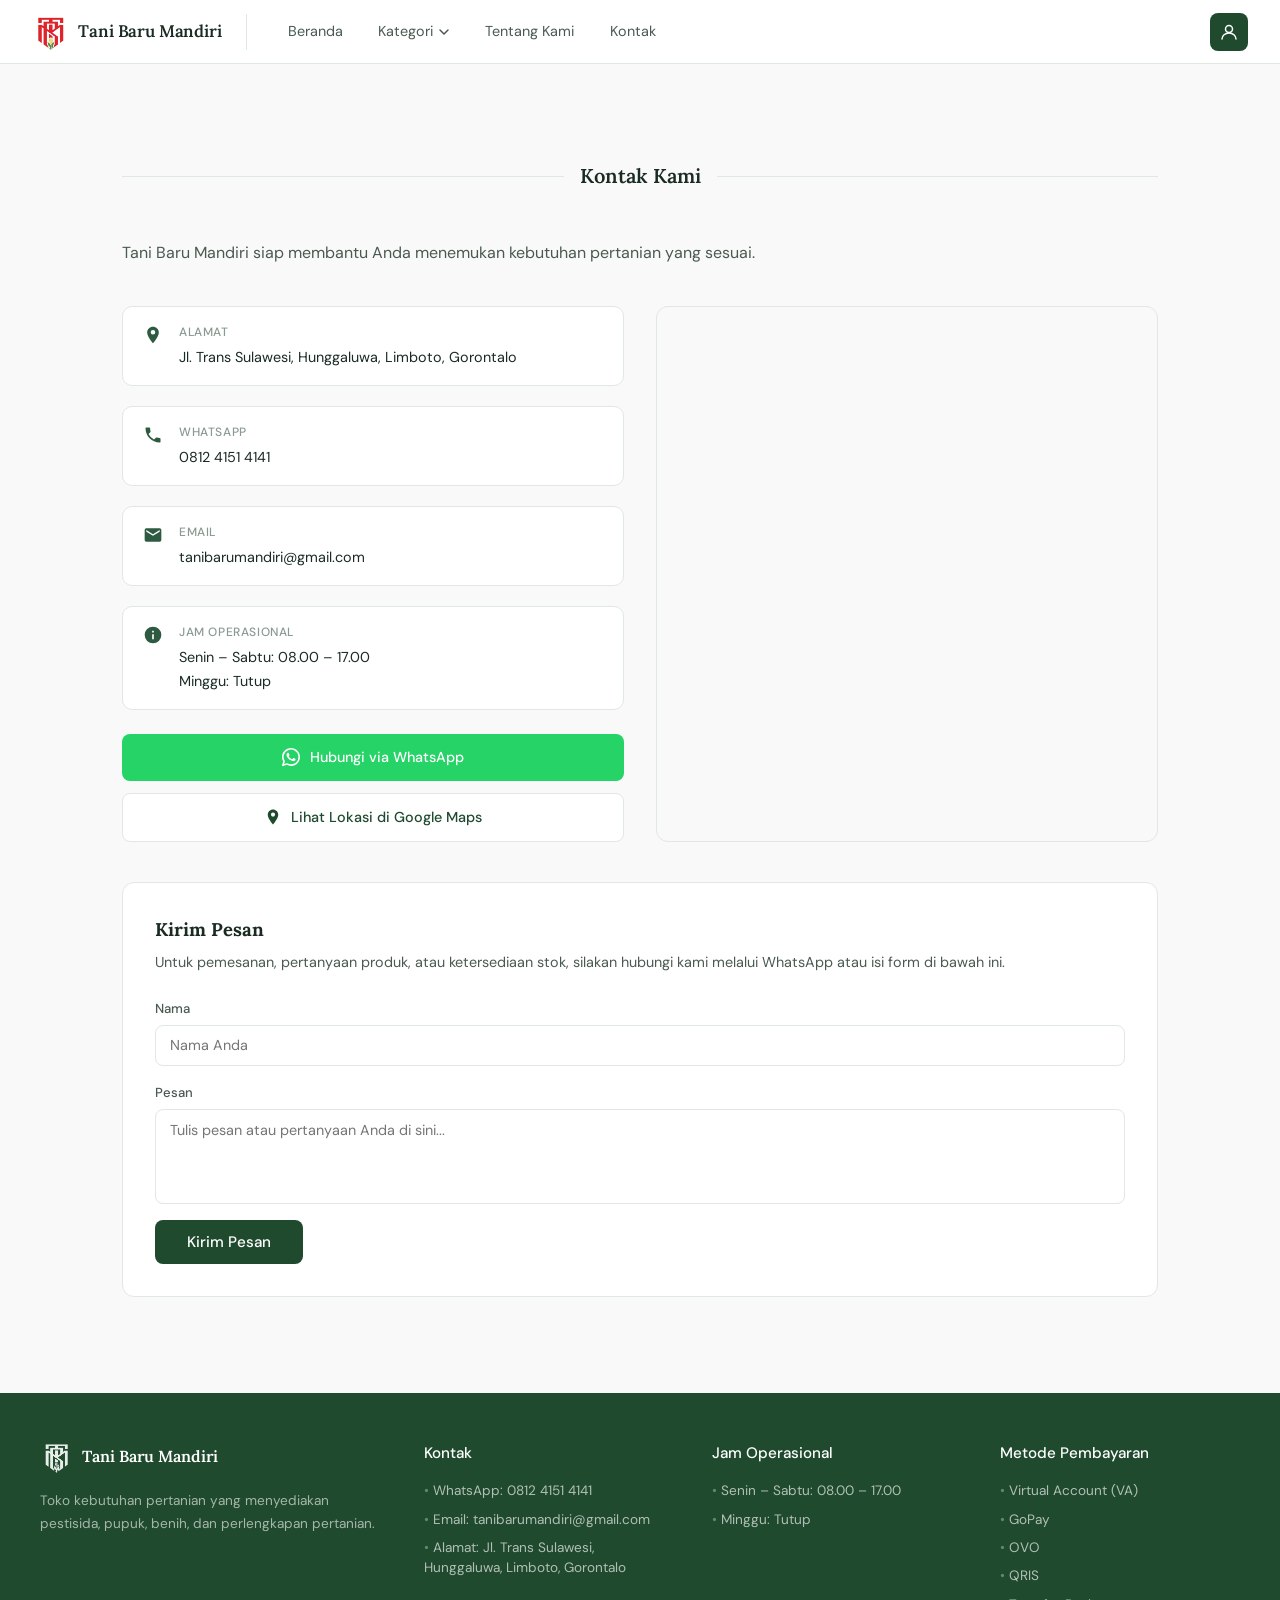
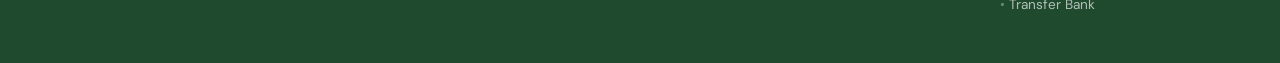
<file: kontak.html>
<!DOCTYPE html>
<html lang="id">
<head>
  <meta charset="UTF-8" />
  <meta name="viewport" content="width=device-width, initial-scale=1.0" />
  <title>Kontak — Tani Baru Mandiri</title>
  <link rel="preconnect" href="https://fonts.googleapis.com" />
  <link rel="preconnect" href="https://fonts.gstatic.com" crossorigin />
  <link rel="icon" href="static/images/TBM_Logo.png" type="image/png" />
  <link href="https://fonts.googleapis.com/css2?family=Lora:ital,wght@0,400;0,600;1,400&family=DM+Sans:wght@300;400;500&display=swap" rel="stylesheet" />
  <link rel="stylesheet" href="static/style.css" />
</head>
<body>

  <!-- MOBILE DRAWER OVERLAY -->
  <div class="mobile-overlay" id="mobileOverlay" onclick="closeMobileMenu()"></div>

  <!-- MOBILE DRAWER -->
  <div class="mobile-drawer" id="mobileDrawer">
    <div class="drawer-header">
      <div class="nav-brand">
        <img src="static/images/TBM_Logo.png" alt="Tani Baru Mandiri" />
        <span class="nav-brand-name">Tani Baru Mandiri</span>
      </div>
      <button class="drawer-close" onclick="closeMobileMenu()" aria-label="Tutup">
        <svg width="20" height="20" viewBox="0 0 20 20" fill="none"><path d="M4 4l12 12M16 4L4 16" stroke="currentColor" stroke-width="1.8" stroke-linecap="round"/></svg>
      </button>
    </div>

    <nav class="drawer-nav">
      <a class="drawer-link" href="index.html" onclick="closeMobileMenu()">Beranda</a>

      <div class="drawer-section">
        <button class="drawer-link drawer-kategori-toggle" onclick="toggleDrawerKategori(this)">
          Kategori
          <svg class="chevron" width="14" height="14" viewBox="0 0 12 12" fill="none"><path d="M2 4l4 4 4-4" stroke="currentColor" stroke-width="1.5" stroke-linecap="round" stroke-linejoin="round"/></svg>
        </button>
        <div class="drawer-kategori-list" id="drawerKategoriList">
          <a class="drawer-sub-link" href="index.html#semua-produk" onclick="closeMobileMenu()">Semua Produk</a>
          <a class="drawer-sub-link" href="index.html#semua-produk" onclick="closeMobileMenu()">Bibit</a>
          <a class="drawer-sub-link" href="index.html#semua-produk" onclick="closeMobileMenu()">Pupuk</a>
          <a class="drawer-sub-link" href="index.html#semua-produk" onclick="closeMobileMenu()">Fungisida</a>
          <a class="drawer-sub-link" href="index.html#semua-produk" onclick="closeMobileMenu()">Herbisida</a>
          <a class="drawer-sub-link" href="index.html#semua-produk" onclick="closeMobileMenu()">Insektisida</a>
          <a class="drawer-sub-link" href="index.html#semua-produk" onclick="closeMobileMenu()">Nutrisi Tanaman / Makmur Abadi</a>
          <a class="drawer-sub-link" href="index.html#semua-produk" onclick="closeMobileMenu()">Alat Pertanian</a>
        </div>
      </div>

      <a class="drawer-link" href="tentang.html" onclick="closeMobileMenu()">Tentang Kami</a>
      <a class="drawer-link" href="kontak.html" onclick="closeMobileMenu()">Kontak</a>
    </nav>

    <div class="drawer-search">
      <input type="text" placeholder="Cari produk" />
      <svg width="16" height="16" viewBox="0 0 16 16" fill="none"><circle cx="6.5" cy="6.5" r="5" stroke="currentColor" stroke-width="1.5"/><path d="M10.5 10.5L14 14" stroke="currentColor" stroke-width="1.5" stroke-linecap="round"/></svg>
    </div>
  </div>

  <!-- NAV -->
  <nav>
    <div class="nav-brand">
      <a href="index.html" style="display:flex;align-items:center;gap:0.65rem;text-decoration:none;">
        <img src="static/images/TBM_Logo.png" alt="Tani Baru Mandiri" />
        <span class="nav-brand-name">Tani Baru Mandiri</span>
      </a>
    </div>
    <div class="nav-divider-v"></div>
    <ul class="nav-links">
      <li><a href="index.html">Beranda</a></li>
      <li class="nav-item-dropdown">
        <a href="#" class="nav-dropdown-trigger" id="kategoriTrigger">
          Kategori
          <svg width="12" height="12" viewBox="0 0 12 12" fill="none"><path d="M2 4l4 4 4-4" stroke="currentColor" stroke-width="1.5" stroke-linecap="round" stroke-linejoin="round"/></svg>
        </a>
        <div class="nav-dropdown-menu" id="kategoriMenu">
          <a href="index.html#semua-produk" class="dropdown-item">Semua Produk</a>
          <a href="index.html#semua-produk" class="dropdown-item">Bibit</a>
          <a href="index.html#semua-produk" class="dropdown-item">Pupuk</a>
          <a href="index.html#semua-produk" class="dropdown-item">Fungisida</a>
          <a href="index.html#semua-produk" class="dropdown-item">Herbisida</a>
          <a href="index.html#semua-produk" class="dropdown-item">Insektisida</a>
          <a href="index.html#semua-produk" class="dropdown-item">Nutrisi Tanaman / Makmur Abadi</a>
          <a href="index.html#semua-produk" class="dropdown-item">Alat Pertanian</a>
        </div>
      </li>
      <li><a href="tentang.html">Tentang Kami</a></li>
      <li><a href="kontak.html" class="active">Kontak</a></li>
    </ul>
    <div class="nav-actions">
      <button class="nav-icon-btn" aria-label="Akun">
        <svg width="20" height="20" viewBox="0 0 20 20" fill="none"><circle cx="10" cy="7" r="3.5" stroke="currentColor" stroke-width="1.5"/><path d="M3 17c0-3.314 3.134-6 7-6s7 2.686 7 6" stroke="currentColor" stroke-width="1.5" stroke-linecap="round"/></svg>
      </button>
      <button class="hamburger" id="hamburgerBtn" aria-label="Menu" onclick="openMobileMenu()">
        <svg width="22" height="22" viewBox="0 0 22 22" fill="none"><path d="M3 6h16M3 11h16M3 16h16" stroke="currentColor" stroke-width="1.8" stroke-linecap="round"/></svg>
      </button>
    </div>
  </nav>

  <!-- KONTAK -->
  <section class="kontak-page">
    <div class="kontak-inner">

      <div class="section-lined-title">Kontak Kami</div>
      <p class="kontak-subtitle">Tani Baru Mandiri siap membantu Anda menemukan kebutuhan pertanian yang sesuai.</p>

      <div class="kontak-layout">

        <!-- LEFT: contact details -->
        <div class="kontak-details">
          <div class="kontak-info-block">
            <div class="kontak-info-icon">
              <svg width="20" height="20" viewBox="0 0 24 24" fill="none"><path d="M12 2C8.13 2 5 5.13 5 9c0 5.25 7 13 7 13s7-7.75 7-13c0-3.87-3.13-7-7-7zm0 9.5A2.5 2.5 0 1 1 12 6a2.5 2.5 0 0 1 0 5.5z" fill="currentColor"/></svg>
            </div>
            <div>
              <p class="kontak-info-label">Alamat</p>
              <p class="kontak-info-value">Jl. Trans Sulawesi, Hunggaluwa, Limboto, Gorontalo</p>
            </div>
          </div>

          <div class="kontak-info-block">
            <div class="kontak-info-icon">
              <svg width="20" height="20" viewBox="0 0 24 24" fill="none"><path d="M6.62 10.79a15.05 15.05 0 0 0 6.59 6.59l2.2-2.2a1 1 0 0 1 1.01-.24c1.12.37 2.33.57 3.58.57a1 1 0 0 1 1 1V20a1 1 0 0 1-1 1C10.61 21 3 13.39 3 4a1 1 0 0 1 1-1h3.5a1 1 0 0 1 1 1c0 1.25.2 2.46.57 3.58a1 1 0 0 1-.25 1.01l-2.2 2.2z" fill="currentColor"/></svg>
            </div>
            <div>
              <p class="kontak-info-label">WhatsApp</p>
              <p class="kontak-info-value">0812 4151 4141</p>
            </div>
          </div>

          <div class="kontak-info-block">
            <div class="kontak-info-icon">
              <svg width="20" height="20" viewBox="0 0 24 24" fill="none"><path d="M20 4H4a2 2 0 0 0-2 2v12a2 2 0 0 0 2 2h16a2 2 0 0 0 2-2V6a2 2 0 0 0-2-2zm0 4-8 5-8-5V6l8 5 8-5v2z" fill="currentColor"/></svg>
            </div>
            <div>
              <p class="kontak-info-label">Email</p>
              <p class="kontak-info-value">tanibarumandiri@gmail.com</p>
            </div>
          </div>

          <div class="kontak-info-block">
            <div class="kontak-info-icon">
              <svg width="20" height="20" viewBox="0 0 24 24" fill="none"><path d="M12 2a10 10 0 1 0 0 20A10 10 0 0 0 12 2zm1 15h-2v-6h2v6zm0-8h-2V7h2v2z" fill="currentColor"/></svg>
            </div>
            <div>
              <p class="kontak-info-label">Jam Operasional</p>
              <p class="kontak-info-value">Senin – Sabtu: 08.00 – 17.00</p>
              <p class="kontak-info-value">Minggu: Tutup</p>
            </div>
          </div>

          <div class="kontak-buttons">
            <a href="https://wa.me/6281241514141" target="_blank" class="btn-wa">
              <svg width="18" height="18" viewBox="0 0 24 24" fill="none"><path d="M17.472 14.382c-.297-.149-1.758-.867-2.03-.967-.273-.099-.471-.148-.67.15-.197.297-.767.966-.94 1.164-.173.199-.347.223-.644.075-.297-.15-1.255-.463-2.39-1.475-.883-.788-1.48-1.761-1.653-2.059-.173-.297-.018-.458.13-.606.134-.133.298-.347.446-.52.149-.174.198-.298.298-.497.099-.198.05-.371-.025-.52-.075-.149-.669-1.612-.916-2.207-.242-.579-.487-.5-.669-.51-.173-.008-.371-.01-.57-.01-.198 0-.52.074-.792.372-.272.297-1.04 1.016-1.04 2.479 0 1.462 1.065 2.875 1.213 3.074.149.198 2.096 3.2 5.077 4.487.709.306 1.262.489 1.694.625.712.227 1.36.195 1.871.118.571-.085 1.758-.719 2.006-1.413.248-.694.248-1.289.173-1.413-.074-.124-.272-.198-.57-.347z" fill="currentColor"/><path d="M12 0C5.373 0 0 5.373 0 12c0 2.123.554 4.118 1.528 5.855L.057 23.215a.75.75 0 0 0 .922.899l5.556-1.717A11.942 11.942 0 0 0 12 24c6.627 0 12-5.373 12-12S18.627 0 12 0zm0 21.818a9.818 9.818 0 0 1-5.028-1.383l-.36-.214-3.733 1.154 1.104-3.64-.234-.374A9.818 9.818 0 1 1 12 21.818z" fill="currentColor"/></svg>
              Hubungi via WhatsApp
            </a>
            <a href="https://maps.google.com/?q=Tani+Baru+Mandiri+Limboto+Gorontalo" target="_blank" class="btn-maps">
              <svg width="18" height="18" viewBox="0 0 24 24" fill="none"><path d="M12 2C8.13 2 5 5.13 5 9c0 5.25 7 13 7 13s7-7.75 7-13c0-3.87-3.13-7-7-7zm0 9.5A2.5 2.5 0 1 1 12 6a2.5 2.5 0 0 1 0 5.5z" fill="currentColor"/></svg>
              Lihat Lokasi di Google Maps
            </a>
          </div>
        </div>

        <!-- RIGHT: Google Maps embed -->
        <div class="kontak-map">
          <iframe
            src="https://maps.google.com/maps?q=Tani+Baru+Mandiri+Limboto+Gorontalo&output=embed"
            width="100%"
            height="100%"
            style="border:0;"
            allowfullscreen=""
            loading="lazy"
            referrerpolicy="no-referrer-when-downgrade"
            title="Lokasi Tani Baru Mandiri">
          </iframe>
        </div>

      </div>

      <!-- CONTACT FORM -->
      <div class="kontak-form-wrap">
        <h3>Kirim Pesan</h3>
        <p>Untuk pemesanan, pertanyaan produk, atau ketersediaan stok, silakan hubungi kami melalui WhatsApp atau isi form di bawah ini.</p>
        <form class="kontak-form" onsubmit="handleSubmit(event)">
          <div class="form-group">
            <label for="nama">Nama</label>
            <input type="text" id="nama" name="nama" placeholder="Nama Anda" required />
          </div>
          <div class="form-group">
            <label for="pesan">Pesan</label>
            <textarea id="pesan" name="pesan" rows="4" placeholder="Tulis pesan atau pertanyaan Anda di sini..." required></textarea>
          </div>
          <button type="submit" class="btn-kirim">Kirim Pesan</button>
        </form>
      </div>

    </div>
  </section>

  <!-- FOOTER -->
  <footer>
    <div class="footer-grid">
      <div class="footer-brand">
        <div class="footer-logo">
          <img src="static/images/TBM_Logo.png" alt="Tani Baru Mandiri" />
          <span>Tani Baru Mandiri</span>
        </div>
        <p>Toko kebutuhan pertanian yang menyediakan pestisida, pupuk, benih, dan perlengkapan pertanian.</p>
      </div>
      <div class="footer-col">
        <h4>Kontak</h4>
        <ul>
          <li>WhatsApp: 0812 4151 4141</li>
          <li>Email: tanibarumandiri@gmail.com</li>
          <li>Alamat: Jl. Trans Sulawesi, Hunggaluwa, Limboto, Gorontalo</li>
        </ul>
      </div>
      <div class="footer-col">
        <h4>Jam Operasional</h4>
        <ul>
          <li>Senin – Sabtu: 08.00 – 17.00</li>
          <li>Minggu: Tutup</li>
        </ul>
      </div>
      <div class="footer-col">
        <h4>Metode Pembayaran</h4>
        <ul>
          <li>Virtual Account (VA)</li>
          <li>GoPay</li>
          <li>OVO</li>
          <li>QRIS</li>
          <li>Transfer Bank</li>
        </ul>
      </div>
    </div>
  </footer>

  <script>
    function openMobileMenu() {
      document.getElementById('mobileDrawer').classList.add('open');
      document.getElementById('mobileOverlay').classList.add('open');
      document.body.style.overflow = 'hidden';
    }

    function closeMobileMenu() {
      document.getElementById('mobileDrawer').classList.remove('open');
      document.getElementById('mobileOverlay').classList.remove('open');
      document.body.style.overflow = '';
    }

    function toggleDrawerKategori(btn) {
      const list = document.getElementById('drawerKategoriList');
      const chevron = btn.querySelector('.chevron');
      const isOpen = list.classList.toggle('open');
      chevron.style.transform = isOpen ? 'rotate(180deg)' : '';
    }

    const trigger = document.getElementById('kategoriTrigger');
    const menu = document.getElementById('kategoriMenu');
    trigger.addEventListener('click', e => {
      e.preventDefault();
      menu.classList.toggle('open');
    });
    document.addEventListener('click', e => {
      if (!trigger.contains(e.target) && !menu.contains(e.target)) {
        menu.classList.remove('open');
      }
    });

    function handleSubmit(e) {
      e.preventDefault();
      const nama = document.getElementById('nama').value;
      const pesan = document.getElementById('pesan').value;
      window.open(`https://wa.me/6281241514141?text=${encodeURIComponent(`Halo, saya ${nama}:\n${pesan}`)}`, '_blank');
    }
  </script>

</body>
</html>
</file>
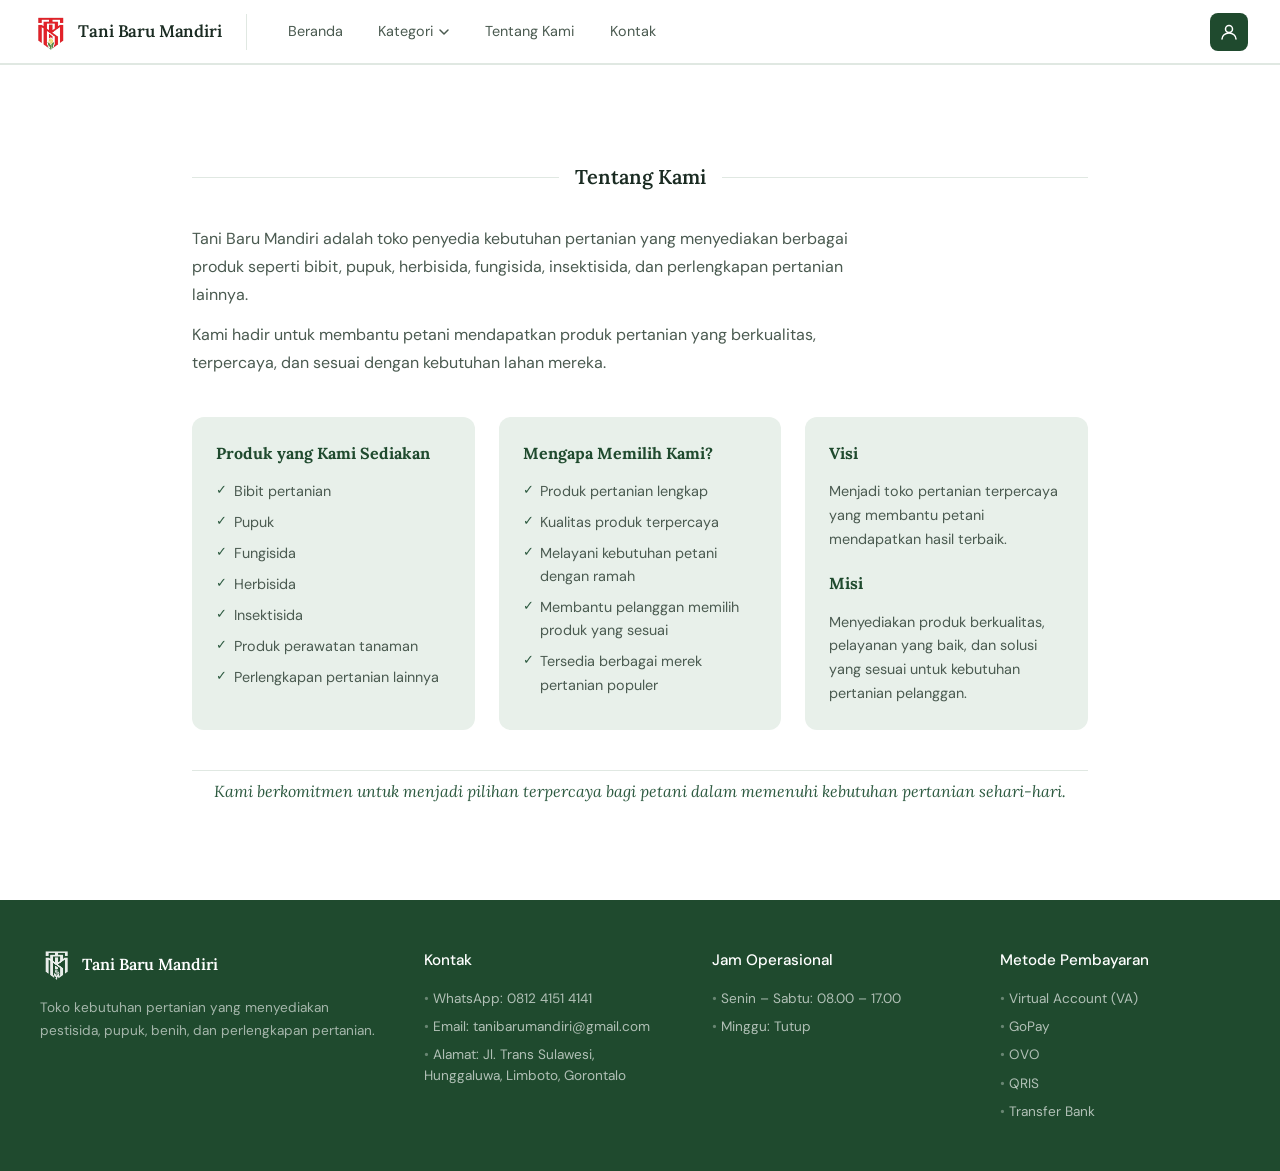
<file: tentang.html>
<!DOCTYPE html>
<html lang="id">
<head>
  <meta charset="UTF-8" />
  <meta name="viewport" content="width=device-width, initial-scale=1.0" />
  <title>Tentang Kami — Tani Baru Mandiri</title>
  <link rel="preconnect" href="https://fonts.googleapis.com" />
  <link rel="preconnect" href="https://fonts.gstatic.com" crossorigin />
  <link rel="icon" href="static/images/TBM_Logo.png" type="image/png" />
  <link href="https://fonts.googleapis.com/css2?family=Lora:ital,wght@0,400;0,600;1,400&family=DM+Sans:wght@300;400;500&display=swap" rel="stylesheet" />
  <link rel="stylesheet" href="static/style.css" />
</head>
<body>

  <!-- MOBILE DRAWER OVERLAY -->
  <div class="mobile-overlay" id="mobileOverlay" onclick="closeMobileMenu()"></div>

  <!-- MOBILE DRAWER -->
  <div class="mobile-drawer" id="mobileDrawer">
    <div class="drawer-header">
      <div class="nav-brand">
        <img src="static/images/TBM_Logo.png" alt="Tani Baru Mandiri" />
        <span class="nav-brand-name">Tani Baru Mandiri</span>
      </div>
      <button class="drawer-close" onclick="closeMobileMenu()" aria-label="Tutup">
        <svg width="20" height="20" viewBox="0 0 20 20" fill="none"><path d="M4 4l12 12M16 4L4 16" stroke="currentColor" stroke-width="1.8" stroke-linecap="round"/></svg>
      </button>
    </div>

    <nav class="drawer-nav">
      <a class="drawer-link" href="index.html" onclick="closeMobileMenu()">Beranda</a>

      <div class="drawer-section">
        <button class="drawer-link drawer-kategori-toggle" onclick="toggleDrawerKategori(this)">
          Kategori
          <svg class="chevron" width="14" height="14" viewBox="0 0 12 12" fill="none"><path d="M2 4l4 4 4-4" stroke="currentColor" stroke-width="1.5" stroke-linecap="round" stroke-linejoin="round"/></svg>
        </button>
        <div class="drawer-kategori-list" id="drawerKategoriList">
          <a class="drawer-sub-link" href="index.html#semua-produk" onclick="closeMobileMenu()">Semua Produk</a>
          <a class="drawer-sub-link" href="index.html#semua-produk" onclick="closeMobileMenu()">Bibit</a>
          <a class="drawer-sub-link" href="index.html#semua-produk" onclick="closeMobileMenu()">Pupuk</a>
          <a class="drawer-sub-link" href="index.html#semua-produk" onclick="closeMobileMenu()">Fungisida</a>
          <a class="drawer-sub-link" href="index.html#semua-produk" onclick="closeMobileMenu()">Herbisida</a>
          <a class="drawer-sub-link" href="index.html#semua-produk" onclick="closeMobileMenu()">Insektisida</a>
          <a class="drawer-sub-link" href="index.html#semua-produk" onclick="closeMobileMenu()">Nutrisi Tanaman / Makmur Abadi</a>
          <a class="drawer-sub-link" href="index.html#semua-produk" onclick="closeMobileMenu()">Alat Pertanian</a>
        </div>
      </div>

      <a class="drawer-link" href="tentang.html" onclick="closeMobileMenu()">Tentang Kami</a>
      <a class="drawer-link" href="kontak.html" onclick="closeMobileMenu()">Kontak</a>
    </nav>

    <div class="drawer-search">
      <input type="text" placeholder="Cari produk" />
      <svg width="16" height="16" viewBox="0 0 16 16" fill="none"><circle cx="6.5" cy="6.5" r="5" stroke="currentColor" stroke-width="1.5"/><path d="M10.5 10.5L14 14" stroke="currentColor" stroke-width="1.5" stroke-linecap="round"/></svg>
    </div>
  </div>

  <!-- NAV -->
  <nav>
    <div class="nav-brand">
      <a href="index.html" style="display:flex;align-items:center;gap:0.65rem;text-decoration:none;">
        <img src="static/images/TBM_Logo.png" alt="Tani Baru Mandiri" />
        <span class="nav-brand-name">Tani Baru Mandiri</span>
      </a>
    </div>
    <div class="nav-divider-v"></div>
    <ul class="nav-links">
      <li><a href="index.html">Beranda</a></li>
      <li class="nav-item-dropdown">
        <a href="#" class="nav-dropdown-trigger" id="kategoriTrigger">
          Kategori
          <svg width="12" height="12" viewBox="0 0 12 12" fill="none"><path d="M2 4l4 4 4-4" stroke="currentColor" stroke-width="1.5" stroke-linecap="round" stroke-linejoin="round"/></svg>
        </a>
        <div class="nav-dropdown-menu" id="kategoriMenu">
          <a href="index.html#semua-produk" class="dropdown-item">Semua Produk</a>
          <a href="index.html#semua-produk" class="dropdown-item">Bibit</a>
          <a href="index.html#semua-produk" class="dropdown-item">Pupuk</a>
          <a href="index.html#semua-produk" class="dropdown-item">Fungisida</a>
          <a href="index.html#semua-produk" class="dropdown-item">Herbisida</a>
          <a href="index.html#semua-produk" class="dropdown-item">Insektisida</a>
          <a href="index.html#semua-produk" class="dropdown-item">Nutrisi Tanaman / Makmur Abadi</a>
          <a href="index.html#semua-produk" class="dropdown-item">Alat Pertanian</a>
        </div>
      </li>
      <li><a href="tentang.html" class="active">Tentang Kami</a></li>
      <li><a href="kontak.html">Kontak</a></li>
    </ul>
    <div class="nav-actions">
      <button class="nav-icon-btn" aria-label="Akun">
        <svg width="20" height="20" viewBox="0 0 20 20" fill="none"><circle cx="10" cy="7" r="3.5" stroke="currentColor" stroke-width="1.5"/><path d="M3 17c0-3.314 3.134-6 7-6s7 2.686 7 6" stroke="currentColor" stroke-width="1.5" stroke-linecap="round"/></svg>
      </button>
      <button class="hamburger" id="hamburgerBtn" aria-label="Menu" onclick="openMobileMenu()">
        <svg width="22" height="22" viewBox="0 0 22 22" fill="none"><path d="M3 6h16M3 11h16M3 16h16" stroke="currentColor" stroke-width="1.8" stroke-linecap="round"/></svg>
      </button>
    </div>
  </nav>

  <!-- TENTANG KAMI -->
  <section class="tentang">
    <div class="tentang-inner">

      <div class="tentang-intro">
        <div class="section-lined-title">Tentang Kami</div>
        <p>Tani Baru Mandiri adalah toko penyedia kebutuhan pertanian yang menyediakan berbagai produk seperti bibit, pupuk, herbisida, fungisida, insektisida, dan perlengkapan pertanian lainnya.</p>
        <p>Kami hadir untuk membantu petani mendapatkan produk pertanian yang berkualitas, terpercaya, dan sesuai dengan kebutuhan lahan mereka.</p>
      </div>

      <div class="tentang-grid">

        <div class="tentang-card">
          <h3>Produk yang Kami Sediakan</h3>
          <ul>
            <li>Bibit pertanian</li>
            <li>Pupuk</li>
            <li>Fungisida</li>
            <li>Herbisida</li>
            <li>Insektisida</li>
            <li>Produk perawatan tanaman</li>
            <li>Perlengkapan pertanian lainnya</li>
          </ul>
        </div>

        <div class="tentang-card">
          <h3>Mengapa Memilih Kami?</h3>
          <ul>
            <li>Produk pertanian lengkap</li>
            <li>Kualitas produk terpercaya</li>
            <li>Melayani kebutuhan petani dengan ramah</li>
            <li>Membantu pelanggan memilih produk yang sesuai</li>
            <li>Tersedia berbagai merek pertanian populer</li>
          </ul>
        </div>

        <div class="tentang-card tentang-visi-misi">
          <div>
            <h3>Visi</h3>
            <p>Menjadi toko pertanian terpercaya yang membantu petani mendapatkan hasil terbaik.</p>
          </div>
          <div>
            <h3>Misi</h3>
            <p>Menyediakan produk berkualitas, pelayanan yang baik, dan solusi yang sesuai untuk kebutuhan pertanian pelanggan.</p>
          </div>
        </div>

      </div>

      <p class="tentang-closing">Kami berkomitmen untuk menjadi pilihan terpercaya bagi petani dalam memenuhi kebutuhan pertanian sehari-hari.</p>

    </div>
  </section>

  <!-- FOOTER -->
  <footer id="kontak">
    <div class="footer-grid">
      <div class="footer-brand">
        <div class="footer-logo">
          <img src="static/images/TBM_Logo.png" alt="Tani Baru Mandiri" />
          <span>Tani Baru Mandiri</span>
        </div>
        <p>Toko kebutuhan pertanian yang menyediakan pestisida, pupuk, benih, dan perlengkapan pertanian.</p>
      </div>
      <div class="footer-col">
        <h4>Kontak</h4>
        <ul>
          <li>WhatsApp: 0812 4151 4141</li>
          <li>Email: tanibarumandiri@gmail.com</li>
          <li>Alamat: Jl. Trans Sulawesi, Hunggaluwa, Limboto, Gorontalo</li>
        </ul>
      </div>
      <div class="footer-col">
        <h4>Jam Operasional</h4>
        <ul>
          <li>Senin – Sabtu: 08.00 – 17.00</li>
          <li>Minggu: Tutup</li>
        </ul>
      </div>
      <div class="footer-col">
        <h4>Metode Pembayaran</h4>
        <ul>
          <li>Virtual Account (VA)</li>
          <li>GoPay</li>
          <li>OVO</li>
          <li>QRIS</li>
          <li>Transfer Bank</li>
        </ul>
      </div>
    </div>
  </footer>

  <script>
    function openMobileMenu() {
      document.getElementById('mobileDrawer').classList.add('open');
      document.getElementById('mobileOverlay').classList.add('open');
      document.body.style.overflow = 'hidden';
    }

    function closeMobileMenu() {
      document.getElementById('mobileDrawer').classList.remove('open');
      document.getElementById('mobileOverlay').classList.remove('open');
      document.body.style.overflow = '';
    }

    function toggleDrawerKategori(btn) {
      const list = document.getElementById('drawerKategoriList');
      const chevron = btn.querySelector('.chevron');
      const isOpen = list.classList.toggle('open');
      chevron.style.transform = isOpen ? 'rotate(180deg)' : '';
    }

    const trigger = document.getElementById('kategoriTrigger');
    const menu = document.getElementById('kategoriMenu');
    trigger.addEventListener('click', e => {
      e.preventDefault();
      menu.classList.toggle('open');
    });
    document.addEventListener('click', e => {
      if (!trigger.contains(e.target) && !menu.contains(e.target)) {
        menu.classList.remove('open');
      }
    });
  </script>

</body>
</html>
</file>
<file: static/style.css>
*, *::before, *::after { box-sizing: border-box; margin: 0; padding: 0; }

:root {
  --green-deep: #1f4a2e;
  --green-mid: #2d5a40;
  --green-border: #3d6e4a;
  --green-light: #e8f0ea;
  --white: #ffffff;
  --bg: #f9f9f9;
  --text-dark: #1a2b22;
  --text-mid: #4a5a50;
  --text-muted: #8a9a90;
  --border: #e0e8e2;
  --red: #e02020;
}

html { scroll-behavior: smooth; }

body {
  font-family: 'DM Sans', sans-serif;
  font-weight: 400;
  color: var(--text-dark);
  background: var(--white);
  line-height: 1.6;
}

/* ── NAV ── */
nav {
  position: sticky;
  top: 0;
  z-index: 100;
  background: var(--white);
  border-bottom: 1px solid var(--border);
  padding: 0 2rem;
  display: flex;
  align-items: center;
  height: 64px;
  gap: 0;
}

.nav-brand {
  display: flex;
  align-items: center;
  gap: 0.65rem;
  text-decoration: none;
  flex-shrink: 0;
  padding-right: 1.5rem;
}

.nav-brand img {
  height: 36px;
  width: auto;
}

.nav-brand-name {
  font-family: 'Lora', serif;
  font-size: 1.05rem;
  font-weight: 600;
  color: var(--text-dark);
  letter-spacing: -0.01em;
  white-space: nowrap;
}

.nav-divider-v {
  width: 1px;
  height: 36px;
  background: var(--border);
  flex-shrink: 0;
  margin-right: 1.5rem;
}

.nav-links {
  display: flex;
  gap: 0;
  list-style: none;
  flex: 1;
}

.nav-links li a {
  display: flex;
  align-items: center;
  gap: 0.3rem;
  text-decoration: none;
  font-size: 0.9rem;
  font-weight: 400;
  color: var(--text-mid);
  padding: 0 1.1rem;
  height: 64px;
  transition: color 0.2s;
}

.nav-links li a:hover { color: var(--green-deep); }

.nav-dropdown svg { margin-top: 1px; }

.nav-actions {
  display: flex;
  align-items: center;
  gap: 0.75rem;
  flex-shrink: 0;
}

.nav-search {
  display: flex;
  align-items: center;
  border: 1px solid var(--border);
  border-radius: 6px;
  overflow: hidden;
  height: 38px;
}

.nav-search input {
  border: none;
  outline: none;
  padding: 0 0.9rem;
  font-size: 0.88rem;
  font-family: 'DM Sans', sans-serif;
  color: var(--text-dark);
  background: transparent;
  width: 200px;
}

.nav-search input::placeholder { color: var(--text-muted); }

.search-btn {
  background: transparent;
  border: none;
  border-left: 1px solid var(--border);
  padding: 0 0.7rem;
  height: 100%;
  cursor: pointer;
  color: var(--text-muted);
  display: flex;
  align-items: center;
  transition: color 0.2s;
}

.search-btn:hover { color: var(--green-deep); }

.nav-icon-btn {
  background: var(--green-deep);
  border: none;
  width: 38px;
  height: 38px;
  border-radius: 8px;
  cursor: pointer;
  color: var(--white);
  display: flex;
  align-items: center;
  justify-content: center;
  position: relative;
  transition: background 0.2s;
}

.nav-icon-btn:last-child {
  background: var(--green-deep);
}

.nav-icon-btn:hover { background: var(--green-mid); }

.cart-badge {
  position: absolute;
  top: -4px;
  right: -4px;
  background: var(--red);
  color: white;
  font-size: 0.65rem;
  font-weight: 600;
  width: 16px;
  height: 16px;
  border-radius: 50%;
  display: flex;
  align-items: center;
  justify-content: center;
  line-height: 1;
}

.cart-badge.pulse {
  animation: pulse 0.3s ease;
}

@keyframes pulse {
  0% { transform: scale(1); }
  50% { transform: scale(1.4); }
  100% { transform: scale(1); }
}

/* ── HERO ── */
.hero {
  padding: 1.5rem 2.5rem 0;
  background: var(--white);
}

.hero-tagline {
  font-size: 0.9rem;
  font-weight: 400;
  color: var(--text-mid);
  margin-bottom: 0.75rem;
}

.hero-banner {
  width: 100%;
  border-radius: 8px;
  overflow: hidden;
  max-height: 420px;
}

.hero-carousel {
  position: relative;
  width: 100%;
  overflow: hidden;
  border-radius: 8px;
}

.hero-carousel-track {
  display: flex;
  transition: transform 0.5s ease;
  will-change: transform;
}

.hero-slide {
  min-width: 100%;
  width: 100%;
  height: 420px;
  object-fit: cover;
  object-position: center;
  display: block;
  flex-shrink: 0;
}

.hero-carousel-btn {
  position: absolute;
  top: 50%;
  transform: translateY(-50%);
  background: rgba(255,255,255,0.85);
  border: none;
  border-radius: 50%;
  width: 40px;
  height: 40px;
  display: flex;
  align-items: center;
  justify-content: center;
  cursor: pointer;
  color: var(--green-deep);
  box-shadow: 0 2px 8px rgba(0,0,0,0.15);
  transition: background 0.2s, opacity 0.2s;
  z-index: 10;
}

.hero-carousel-btn:hover { background: #fff; }
.hero-carousel-btn.prev { left: 12px; }
.hero-carousel-btn.next { right: 12px; }

.hero-carousel-dots {
  position: absolute;
  bottom: 12px;
  left: 50%;
  transform: translateX(-50%);
  display: flex;
  gap: 6px;
  z-index: 10;
}

.hero-dot {
  width: 8px;
  height: 8px;
  border-radius: 50%;
  border: none;
  background: rgba(255,255,255,0.55);
  cursor: pointer;
  padding: 0;
  transition: background 0.2s, transform 0.2s;
}

.hero-dot.active {
  background: #fff;
  transform: scale(1.25);
}

/* ── SECTIONS COMMON ── */
section {
  padding: 3rem 2.5rem;
}

.section-lined-title {
  display: flex;
  align-items: center;
  gap: 1rem;
  font-family: 'Lora', serif;
  font-size: 1.25rem;
  font-weight: 600;
  color: var(--text-dark);
  margin-bottom: 2rem;
}

.section-lined-title::before,
.section-lined-title::after {
  content: '';
  flex: 1;
  height: 1px;
  background: var(--border);
}

/* ── CATEGORIES ── */
.categories {
}

.categories-row {
  display: flex;
  gap: 0.5rem;
  overflow-x: auto;
  padding-bottom: 0.5rem;
  scrollbar-width: none;
}

.categories-row::-webkit-scrollbar { display: none; }

.category-item {
  display: flex;
  flex-direction: column;
  align-items: center;
  gap: 0.4rem;
  cursor: pointer;
  transition: opacity 0.2s;
  flex-shrink: 0;
  min-width: 72px;
}

.category-item:hover { opacity: 0.7; }

.category-icon {
  width: 48px;
  height: 48px;
  border: 1.5px solid var(--border);
  border-radius: 10px;
  display: flex;
  align-items: center;
  justify-content: center;
  background: var(--white);
  color: var(--green-mid);
  transition: background 0.2s, border-color 0.2s;
}

.category-item span {
  font-size: 0.75rem;
  color: var(--text-mid);
  text-align: center;
  line-height: 1.3;
}

/* ── BRAND FILTER ── */
.brand-filter-row {
  display: flex;
  align-items: center;
  gap: 12px;
  padding: 0 2rem 32px;
  flex-wrap: wrap;
}

.brand-filter-label {
  font-size: 0.8rem;
  color: var(--muted);
  white-space: nowrap;
}

.brand-filter-chips {
  display: flex;
  flex-wrap: wrap;
  gap: 8px;
}

.brand-chip {
  padding: 5px 14px;
  border-radius: 999px;
  border: 1px solid var(--border);
  background: var(--white);
  color: var(--text);
  font-size: 0.8rem;
  cursor: pointer;
  transition: background 0.15s, color 0.15s, border-color 0.15s;
}

.brand-chip:hover {
  border-color: var(--green);
  color: var(--green);
}

.brand-chip.active {
  background: var(--green);
  color: var(--white);
  border-color: var(--green);
}

/* real product photo */
.product-photo {
  width: 100%;
  height: 100%;
  object-fit: contain;
  max-height: 180px;
  scale: 1.15;
}

/* ── FEATURED PRODUCTS ── */
.featured-products {
  background: var(--white);
  border-bottom: 1px solid var(--border);
}

.featured-layout {
  display: grid;
  grid-template-columns: 220px 1fr;
  gap: 2rem;
  align-items: start;
}

.contact-widget {
  background: var(--white);
  border: 1px solid var(--border);
  border-radius: 16px;
  padding: 1.5rem;
  display: flex;
  flex-direction: column;
  gap: 0.5rem;
}

.widget-question {
  font-size: 0.95rem;
  color: var(--text-dark);
  line-height: 1.5;
  text-align: center;
}

.widget-cta {
  font-size: 0.9rem;
  color: var(--text-mid);
  text-align: center;
  margin-bottom: 1rem;
}

.widget-contacts {
  display: flex;
  flex-direction: column;
  gap: 0.75rem;
  margin-top: 0.5rem;
}

.widget-contact-item {
  display: flex;
  align-items: center;
  gap: 0.6rem;
  font-size: 0.85rem;
  color: var(--text-mid);
}

.featured-grid {
  display: grid;
  grid-template-columns: repeat(3, 1fr);
  gap: 1.25rem;
}

/* ── PRODUCT CARD ── */
.product-card {
  border: 1.5px solid var(--green-border);
  border-radius: 12px;
  overflow: hidden;
  cursor: pointer;
  transition: box-shadow 0.2s, transform 0.2s;
  background: var(--white);
}

.product-card:hover {
  box-shadow: 0 6px 20px rgba(30,70,40,0.12);
  transform: translateY(-2px);
}

.product-card.sold-out {
  opacity: 0.8;
  cursor: default;
}

.product-card.sold-out:hover {
  transform: none;
  box-shadow: none;
}

.product-img-box {
  position: relative;
  display: flex;
  align-items: center;
  justify-content: center;
  padding: 1.5rem 1rem;
  min-height: 160px;
  background: var(--white);
}

.product-img-inner {
  display: flex;
  align-items: center;
  justify-content: center;
}

.sold-out-badge {
  position: absolute;
  bottom: 1rem;
  left: 1rem;
  background: var(--red);
  color: var(--white);
  font-size: 0.7rem;
  font-weight: 700;
  letter-spacing: 0.05em;
  padding: 3px 8px;
  border-radius: 3px;
}

.product-info {
  padding: 0.85rem 1rem 1rem;
  border-top: 1px solid var(--border);
}

.product-name {
  font-size: 0.95rem;
  font-weight: 400;
  color: var(--text-dark);
  margin-bottom: 0.3rem;
  cursor: text;
  user-select: text;
}

.product-price {
  font-family: 'Lora', serif;
  font-size: 1.05rem;
  font-weight: 700;
  color: var(--text-dark);
}

.product-price.strikethrough {
  text-decoration: line-through;
  color: var(--text-muted);
}

/* ── ALL PRODUCTS ── */
.all-products {
  background: var(--bg);
}

.all-products-grid {
  display: grid;
  grid-template-columns: repeat(4, 1fr);
  gap: 1.25rem;
}

/* ── KONTAK PAGE ── */
.kontak-page {
  background: var(--bg);
  min-height: calc(100vh - 64px);
}

.kontak-inner {
  max-width: 1100px;
  margin: 0 auto;
  padding: 3rem 2rem;
  display: flex;
  flex-direction: column;
  gap: 2.5rem;
}

.kontak-subtitle {
  color: var(--text-mid);
  margin-top: -1.5rem;
}

.kontak-layout {
  display: grid;
  grid-template-columns: 1fr 1fr;
  gap: 2rem;
  align-items: stretch;
}

.kontak-details {
  display: flex;
  flex-direction: column;
  gap: 1.25rem;
}

.kontak-info-block {
  display: flex;
  align-items: flex-start;
  gap: 1rem;
  background: var(--white);
  border: 1px solid var(--border);
  border-radius: 10px;
  padding: 1rem 1.25rem;
}

.kontak-info-icon {
  color: var(--green-mid);
  flex-shrink: 0;
  margin-top: 2px;
}

.kontak-info-label {
  font-size: 0.75rem;
  font-weight: 500;
  color: var(--text-muted);
  text-transform: uppercase;
  letter-spacing: 0.05em;
  margin-bottom: 0.25rem;
}

.kontak-info-value {
  font-size: 0.9rem;
  color: var(--text-dark);
  line-height: 1.6;
}

.kontak-buttons {
  display: flex;
  flex-direction: column;
  gap: 0.75rem;
  margin-top: 0.25rem;
}

.btn-wa, .btn-maps {
  display: flex;
  align-items: center;
  justify-content: center;
  gap: 0.6rem;
  padding: 0.75rem 1.25rem;
  border-radius: 8px;
  font-size: 0.9rem;
  font-weight: 500;
  text-decoration: none;
  font-family: 'DM Sans', sans-serif;
  transition: opacity 0.15s;
}

.btn-wa {
  background: #25d366;
  color: var(--white);
}

.btn-maps {
  background: var(--white);
  color: var(--green-deep);
  border: 1.5px solid var(--border);
}

.btn-wa:hover, .btn-maps:hover { opacity: 0.85; }

.kontak-map {
  border-radius: 12px;
  overflow: hidden;
  border: 1px solid var(--border);
  min-height: 380px;
}

.kontak-map iframe {
  width: 100%;
  height: 100%;
  min-height: 380px;
  display: block;
}

.kontak-form-wrap {
  background: var(--white);
  border: 1px solid var(--border);
  border-radius: 12px;
  padding: 2rem;
}

.kontak-form-wrap h3 {
  font-family: 'Lora', serif;
  font-size: 1.15rem;
  color: var(--text-dark);
  margin-bottom: 0.4rem;
}

.kontak-form-wrap > p {
  font-size: 0.9rem;
  color: var(--text-mid);
  margin-bottom: 1.5rem;
}

.kontak-form {
  display: flex;
  flex-direction: column;
  gap: 1rem;
}

.form-row {
  display: grid;
  grid-template-columns: 1fr 1fr;
  gap: 1rem;
}

.form-group {
  display: flex;
  flex-direction: column;
  gap: 0.4rem;
}

.form-group label {
  font-size: 0.82rem;
  font-weight: 500;
  color: var(--text-mid);
}

.form-group input,
.form-group textarea {
  border: 1.5px solid var(--border);
  border-radius: 8px;
  padding: 0.65rem 0.9rem;
  font-size: 0.9rem;
  font-family: 'DM Sans', sans-serif;
  color: var(--text-dark);
  background: var(--white);
  outline: none;
  transition: border-color 0.15s;
  resize: none;
}

.form-group input:focus,
.form-group textarea:focus {
  border-color: var(--green-mid);
}

.btn-kirim {
  align-self: flex-start;
  background: var(--green-deep);
  color: var(--white);
  border: none;
  border-radius: 8px;
  padding: 0.75rem 2rem;
  font-size: 0.95rem;
  font-family: 'DM Sans', sans-serif;
  font-weight: 500;
  cursor: pointer;
  transition: background 0.15s;
}

.btn-kirim:hover { background: var(--green-mid); }

@media (max-width: 768px) {
  .kontak-inner { padding: 1.5rem 1rem; gap: 1.75rem; }
  .kontak-layout { grid-template-columns: 1fr; }
  .kontak-map { min-height: 260px; }
  .kontak-map iframe { min-height: 260px; }
  .form-row { grid-template-columns: 1fr; }
  .btn-kirim { width: 100%; text-align: center; }
}

/* ── TENTANG KAMI ── */
.tentang {
  background: var(--white);
  border-top: 1px solid var(--border);
}

.tentang-inner {
  max-width: 960px;
  margin: 0 auto;
  padding: 3rem 2rem;
  display: flex;
  flex-direction: column;
  gap: 2.5rem;
}

.tentang-intro p {
  color: var(--text-mid);
  margin-top: 1rem;
  max-width: 680px;
  line-height: 1.75;
}

.tentang-intro p + p { margin-top: 0.75rem; }

.tentang-grid {
  display: grid;
  grid-template-columns: repeat(3, 1fr);
  gap: 1.5rem;
}

.tentang-card {
  background: var(--green-light);
  border-radius: 12px;
  padding: 1.5rem;
}

.tentang-card h3 {
  font-family: 'Lora', serif;
  font-size: 1rem;
  color: var(--green-deep);
  margin-bottom: 0.85rem;
}

.tentang-card ul {
  list-style: none;
  display: flex;
  flex-direction: column;
  gap: 0.5rem;
}

.tentang-card ul li {
  font-size: 0.9rem;
  color: var(--text-mid);
  padding-left: 1.1rem;
  position: relative;
}

.tentang-card ul li::before {
  content: '✓';
  position: absolute;
  left: 0;
  color: var(--green-mid);
  font-size: 0.8rem;
}

.tentang-visi-misi {
  display: flex;
  flex-direction: column;
  gap: 1.25rem;
}

.tentang-visi-misi p {
  font-size: 0.9rem;
  color: var(--text-mid);
  line-height: 1.65;
  margin-top: 0.4rem;
}

.tentang-closing {
  font-family: 'Lora', serif;
  font-style: italic;
  color: var(--green-mid);
  font-size: 1rem;
  text-align: center;
  padding-top: 0.5rem;
  border-top: 1px solid var(--border);
}

/* ── FOOTER ── */
footer {
  background: #1f4a2e;
  color: rgba(255,255,255,0.75);
  padding: 3rem 2.5rem;
}

.footer-grid {
  display: grid;
  grid-template-columns: 1.4fr 1fr 1fr 1fr;
  gap: 3rem;
}

.footer-brand {
  display: flex;
  flex-direction: column;
  gap: 1rem;
}

.footer-logo {
  display: flex;
  align-items: center;
  gap: 0.6rem;
}

.footer-logo img {
  height: 32px;
  width: auto;
  filter: brightness(0) invert(1);
  opacity: 0.9;
}

.footer-logo span {
  font-family: 'Lora', serif;
  font-size: 1rem;
  font-weight: 600;
  color: var(--white);
}

.footer-brand p {
  font-size: 0.85rem;
  line-height: 1.7;
  color: rgba(255,255,255,0.6);
  text-align: left;
}

.footer-col h4 {
  font-size: 0.95rem;
  font-weight: 500;
  color: var(--white);
  margin-bottom: 1rem;
}

.footer-col ul {
  list-style: none;
  display: flex;
  flex-direction: column;
  gap: 0.5rem;
}

.footer-col ul li {
  font-size: 0.85rem;
  color: rgba(255,255,255,0.65);
  line-height: 1.5;
}

.footer-col ul li::before {
  content: '• ';
  opacity: 0.5;
}

/* ── NAV DROPDOWN MENU ── */
.nav-item-dropdown { position: relative; }

.nav-dropdown-trigger {
  display: flex;
  align-items: center;
  gap: 0.3rem;
  cursor: pointer;
  user-select: none;
}

.nav-dropdown-menu {
  display: none;
  position: absolute;
  top: calc(100% + 4px);
  left: 0;
  background: var(--white);
  border: 1px solid var(--border);
  border-radius: 10px;
  box-shadow: 0 8px 24px rgba(0,0,0,0.10);
  min-width: 180px;
  padding: 0.4rem 0;
  z-index: 200;
  max-height: 360px;
  overflow-y: auto;
  overscroll-behavior: contain;
}

.nav-dropdown-menu.open { display: block; }

.dropdown-item {
  display: block;
  padding: 0.6rem 1.1rem;
  font-size: 0.88rem;
  color: var(--text-mid);
  text-decoration: none;
  transition: background 0.15s, color 0.15s;
}

.dropdown-item:hover { background: var(--green-light); color: var(--green-deep); }
.dropdown-item.active { color: var(--green-deep); font-weight: 500; background: var(--green-light); }

/* ── CATEGORY ACTIVE STATE ── */
.category-item.active .category-icon {
  background: var(--green-deep);
  border-color: var(--green-deep);
  color: var(--white);
}

.category-item.active .category-icon svg { color: var(--white); }
.category-item.active svg [stroke] { stroke: var(--white); }
.category-item.active span { color: var(--green-deep); font-weight: 500; }

/* ── PRODUCT STOCK NOTE & ORDER BUTTON ── */
.product-stock-note {
  font-size: 0.75rem;
  color: var(--text-muted);
  margin: 0.4rem 0 0.75rem;
  font-style: italic;
}

.btn-pesan {
  width: 100%;
  background: var(--green-deep);
  color: var(--white);
  border: none;
  border-radius: 6px;
  padding: 0.55rem 1rem;
  font-size: 0.85rem;
  font-weight: 500;
  font-family: 'DM Sans', sans-serif;
  cursor: pointer;
  transition: background 0.2s;
}

.btn-pesan:hover { background: var(--green-mid); }

/* ── FILTER LABEL ── */
.filter-label {
  font-size: 0.9rem;
  font-weight: 400;
  color: var(--green-mid);
  font-family: 'DM Sans', sans-serif;
}

/* ── EMPTY STATE ── */
.empty-state {
  grid-column: 1 / -1;
  flex-direction: column;
  align-items: center;
  gap: 0.75rem;
  padding: 4rem 0;
  color: var(--text-muted);
  font-size: 0.95rem;
}

/* ── CART TOAST ── */
.cart-toast {
  position: fixed;
  bottom: 2rem;
  left: 50%;
  transform: translateX(-50%) translateY(80px);
  background: var(--green-deep);
  color: var(--white);
  padding: 0.7rem 1.5rem;
  border-radius: 8px;
  font-size: 0.9rem;
  font-weight: 500;
  opacity: 0;
  transition: transform 0.3s ease, opacity 0.3s ease;
  pointer-events: none;
  white-space: nowrap;
  z-index: 200;
}

.cart-toast.show {
  transform: translateX(-50%) translateY(0);
  opacity: 1;
}

/* ── PRODUCT MODAL ── */
.modal-overlay {
  display: none;
  position: fixed;
  inset: 0;
  background: rgba(0,0,0,0.45);
  z-index: 399;
}
.modal-overlay.open { display: block; }

.product-modal {
  position: fixed;
  top: 50%;
  left: 50%;
  transform: translate(-50%, -48%) scale(0.97);
  opacity: 0;
  pointer-events: none;
  background: var(--white);
  border-radius: 14px;
  width: 480px;
  max-width: calc(100vw - 2rem);
  max-height: 90vh;
  overflow-y: auto;
  z-index: 400;
  transition: transform 0.2s ease, opacity 0.2s ease;
  box-shadow: 0 8px 40px rgba(0,0,0,0.18);
}
.product-modal.open {
  transform: translate(-50%, -50%) scale(1);
  opacity: 1;
  pointer-events: all;
}

.modal-close {
  position: sticky;
  top: 1rem;
  float: right;
  margin: 1rem 1rem 0 0;
  background: var(--bg);
  border: none;
  border-radius: 50%;
  width: 34px;
  height: 34px;
  display: flex;
  align-items: center;
  justify-content: center;
  cursor: pointer;
  color: var(--text-mid);
  z-index: 10;
}
.modal-close:hover { background: var(--border); }

.modal-img-box {
  width: 100%;
  height: 200px;
  background: var(--bg);
  display: flex;
  align-items: center;
  justify-content: center;
  overflow: hidden;
  border-radius: 14px 14px 0 0;
}
.modal-img-box img {
  width: 100%;
  height: 100%;
  object-fit: contain;
  padding: 1rem;
}
.modal-img-box svg { width: 120px; height: auto; }

.modal-body {
  padding: 1.25rem 1.5rem 1.75rem;
  display: flex;
  flex-direction: column;
  gap: 0.6rem;
}

.modal-category-badge {
  display: inline-block;
  font-size: 0.75rem;
  font-weight: 500;
  padding: 0.25rem 0.75rem;
  border-radius: 20px;
  border: 1px solid;
  width: fit-content;
}

.modal-product-name {
  font-family: 'Lora', serif;
  font-size: 1.2rem;
  font-weight: 600;
  color: var(--green-deep);
  margin: 0;
  line-height: 1.3;
}

.modal-price {
  font-size: 1rem;
  font-weight: 600;
  color: var(--green-mid);
}

.modal-desc {
  display: flex;
  flex-direction: column;
  gap: 0.85rem;
  margin-top: 0.5rem;
}

.modal-desc-row { display: flex; flex-direction: column; gap: 0.2rem; }

.modal-desc-label {
  font-size: 0.72rem;
  font-weight: 600;
  text-transform: uppercase;
  letter-spacing: 0.06em;
  color: var(--text-muted);
}

.modal-desc-row p {
  font-size: 0.88rem;
  color: var(--text-mid);
  margin: 0;
  line-height: 1.5;
}

.modal-no-desc {
  font-size: 0.88rem;
  color: var(--text-muted);
  font-style: italic;
  margin: 0.5rem 0 0;
}

.modal-btn-pesan {
  margin-top: 0.75rem;
  width: 100%;
}

/* ── CART DRAWER ── */
.cart-overlay {
  display: none;
  position: fixed;
  inset: 0;
  background: rgba(0,0,0,0.35);
  z-index: 299;
}
.cart-overlay.open { display: block; }

.cart-drawer {
  position: fixed;
  top: 0;
  right: 0;
  height: 100%;
  width: 380px;
  max-width: 100vw;
  background: var(--white);
  z-index: 300;
  display: flex;
  flex-direction: column;
  transform: translateX(100%);
  transition: transform 0.3s ease;
  box-shadow: -4px 0 24px rgba(0,0,0,0.12);
}
.cart-drawer.open { transform: translateX(0); }

.cart-drawer-header {
  display: flex;
  align-items: center;
  justify-content: space-between;
  padding: 1.25rem 1.5rem;
  border-bottom: 1px solid var(--border);
}
.cart-drawer-header h3 {
  font-family: 'Lora', serif;
  font-size: 1.1rem;
  font-weight: 600;
  color: var(--green-deep);
  margin: 0;
}
.cart-drawer-close {
  background: none;
  border: none;
  cursor: pointer;
  color: var(--text-mid);
  padding: 4px;
  display: flex;
  align-items: center;
}
.cart-drawer-close:hover { color: var(--green-deep); }

.cart-items {
  flex: 1;
  overflow-y: auto;
  padding: 1rem 1.5rem;
  display: flex;
  flex-direction: column;
  gap: 0.75rem;
}

.cart-empty {
  flex: 1;
  display: flex;
  flex-direction: column;
  align-items: center;
  justify-content: center;
  gap: 0.75rem;
  color: var(--text-muted);
  font-size: 0.9rem;
  padding: 3rem 0;
}

.cart-item {
  background: var(--bg);
  border-radius: 8px;
  padding: 0.75rem 1rem;
  display: flex;
  flex-direction: column;
  gap: 0.5rem;
}
.cart-item-name {
  font-size: 0.88rem;
  font-weight: 500;
  color: var(--green-deep);
  line-height: 1.3;
}
.cart-item-bottom {
  display: flex;
  align-items: center;
  gap: 0.75rem;
}
.cart-qty-ctrl {
  display: flex;
  align-items: center;
  gap: 0.4rem;
  background: var(--white);
  border: 1px solid var(--border);
  border-radius: 6px;
  padding: 2px 6px;
}
.cart-qty-ctrl button {
  background: none;
  border: none;
  cursor: pointer;
  font-size: 1rem;
  color: var(--green-deep);
  padding: 0 2px;
  line-height: 1;
}
.cart-qty-ctrl span {
  font-size: 0.85rem;
  font-weight: 500;
  min-width: 18px;
  text-align: center;
}
.cart-item-price {
  flex: 1;
  font-size: 0.85rem;
  font-weight: 500;
  color: var(--text-mid);
  text-align: right;
}
.cart-item-remove {
  background: none;
  border: none;
  cursor: pointer;
  color: #bbb;
  display: flex;
  align-items: center;
  padding: 2px;
}
.cart-item-remove:hover { color: #e05; }

.cart-drawer-footer {
  padding: 1.25rem 1.5rem;
  border-top: 1px solid var(--border);
  display: flex;
  flex-direction: column;
  gap: 0.75rem;
}
.cart-total-row {
  display: flex;
  justify-content: space-between;
  align-items: center;
  font-size: 1rem;
  font-weight: 600;
  color: var(--green-deep);
}
.cart-note {
  font-size: 0.78rem;
  color: var(--text-muted);
  margin: 0;
}
.cart-checkout-btn {
  display: flex;
  align-items: center;
  justify-content: center;
  gap: 0.6rem;
  background: #25d366;
  color: #fff;
  border: none;
  border-radius: 8px;
  padding: 0.85rem 1.25rem;
  font-size: 0.95rem;
  font-weight: 600;
  cursor: pointer;
  transition: background 0.2s;
}
.cart-checkout-btn:hover { background: #1ebe5a; }

/* ── MOBILE DRAWER ── */
.hamburger {
  display: none;
  background: transparent;
  border: none;
  cursor: pointer;
  color: var(--text-dark);
  padding: 4px;
  align-items: center;
  justify-content: center;
}

.mobile-overlay {
  display: none;
  position: fixed;
  inset: 0;
  background: rgba(0,0,0,0.4);
  z-index: 299;
  opacity: 0;
  transition: opacity 0.25s;
}

.mobile-overlay.open {
  display: block;
  opacity: 1;
}

.mobile-drawer {
  position: fixed;
  top: 0;
  left: 0;
  width: 80%;
  max-width: 300px;
  height: 100dvh;
  background: var(--white);
  z-index: 300;
  transform: translateX(-100%);
  transition: transform 0.28s ease;
  display: flex;
  flex-direction: column;
  overflow-y: auto;
}

.mobile-drawer.open {
  transform: translateX(0);
}

.drawer-header {
  display: flex;
  align-items: center;
  justify-content: space-between;
  padding: 1rem 1.2rem;
  border-bottom: 1px solid var(--border);
}

.drawer-close {
  background: transparent;
  border: none;
  cursor: pointer;
  color: var(--text-mid);
  padding: 4px;
  display: flex;
  align-items: center;
}

.drawer-nav {
  display: flex;
  flex-direction: column;
  padding: 0.5rem 0;
  flex: 1;
}

.drawer-link {
  display: flex;
  align-items: center;
  justify-content: space-between;
  padding: 0.85rem 1.4rem;
  font-size: 0.97rem;
  color: var(--text-dark);
  text-decoration: none;
  border: none;
  background: transparent;
  width: 100%;
  text-align: left;
  cursor: pointer;
  font-family: 'DM Sans', sans-serif;
  border-bottom: 1px solid var(--border);
}

.drawer-link:active { background: var(--green-light); }

.chevron { transition: transform 0.2s; flex-shrink: 0; }

.drawer-kategori-list {
  display: none;
  flex-direction: column;
  background: var(--bg);
}

.drawer-kategori-list.open { display: flex; }

.drawer-sub-link {
  padding: 0.7rem 2rem;
  font-size: 0.9rem;
  color: var(--text-mid);
  text-decoration: none;
  border-bottom: 1px solid var(--border);
}

.drawer-sub-link:active { background: var(--green-light); color: var(--green-deep); }

.drawer-search {
  padding: 1rem 1.2rem;
  border-top: 1px solid var(--border);
  display: flex;
  align-items: center;
  gap: 0.6rem;
  background: var(--bg);
}

.drawer-search input {
  flex: 1;
  border: 1px solid var(--border);
  border-radius: 6px;
  padding: 0.55rem 0.8rem;
  font-size: 0.9rem;
  font-family: 'DM Sans', sans-serif;
  outline: none;
  background: var(--white);
}

.drawer-search svg { color: var(--text-muted); flex-shrink: 0; }

/* ── RESPONSIVE ── */
@media (max-width: 1024px) {
  .all-products-grid { grid-template-columns: repeat(3, 1fr); }
  .footer-grid { grid-template-columns: 1fr 1fr; gap: 2rem; }
  .tentang-grid { grid-template-columns: 1fr 1fr; }
}

@media (max-width: 768px) {
  /* nav */
  nav { padding: 0 1rem; }
  .nav-links { display: none; }
  .nav-divider-v { display: none; }
  .nav-search { display: none; }
  .hamburger { display: flex; }

  /* sections */
  section { padding: 1.5rem 1rem; }
  .hero { padding: 1rem 1rem 0; }

  /* category row */
  .categories-row { gap: 0.5rem; }

  /* featured */
  .featured-layout { grid-template-columns: 1fr; }
  .contact-widget { order: 2; }
  .featured-grid { grid-template-columns: repeat(2, 1fr); }

  /* all products */
  .all-products-grid { grid-template-columns: repeat(2, 1fr); }

  /* tentang */
  .tentang-inner { padding: 2rem 1rem; gap: 2rem; }
  .tentang-grid { grid-template-columns: 1fr; }

  /* footer */
  .footer-grid { grid-template-columns: 1fr; gap: 1.5rem; }

  /* product card touch targets */
  .btn-pesan { padding: 0.65rem 1rem; font-size: 0.9rem; }
  .product-name { font-size: 0.9rem; }
  .product-price { font-size: 1rem; }
}

@media (max-width: 480px) {
  .featured-grid { grid-template-columns: repeat(2, 1fr); }
  .all-products-grid { grid-template-columns: repeat(2, 1fr); }
  .section-lined-title { font-size: 1rem; }
  .hero-tagline { font-size: 0.82rem; }
  .nav-brand-name { font-size: 0.9rem; }
}
</file>
